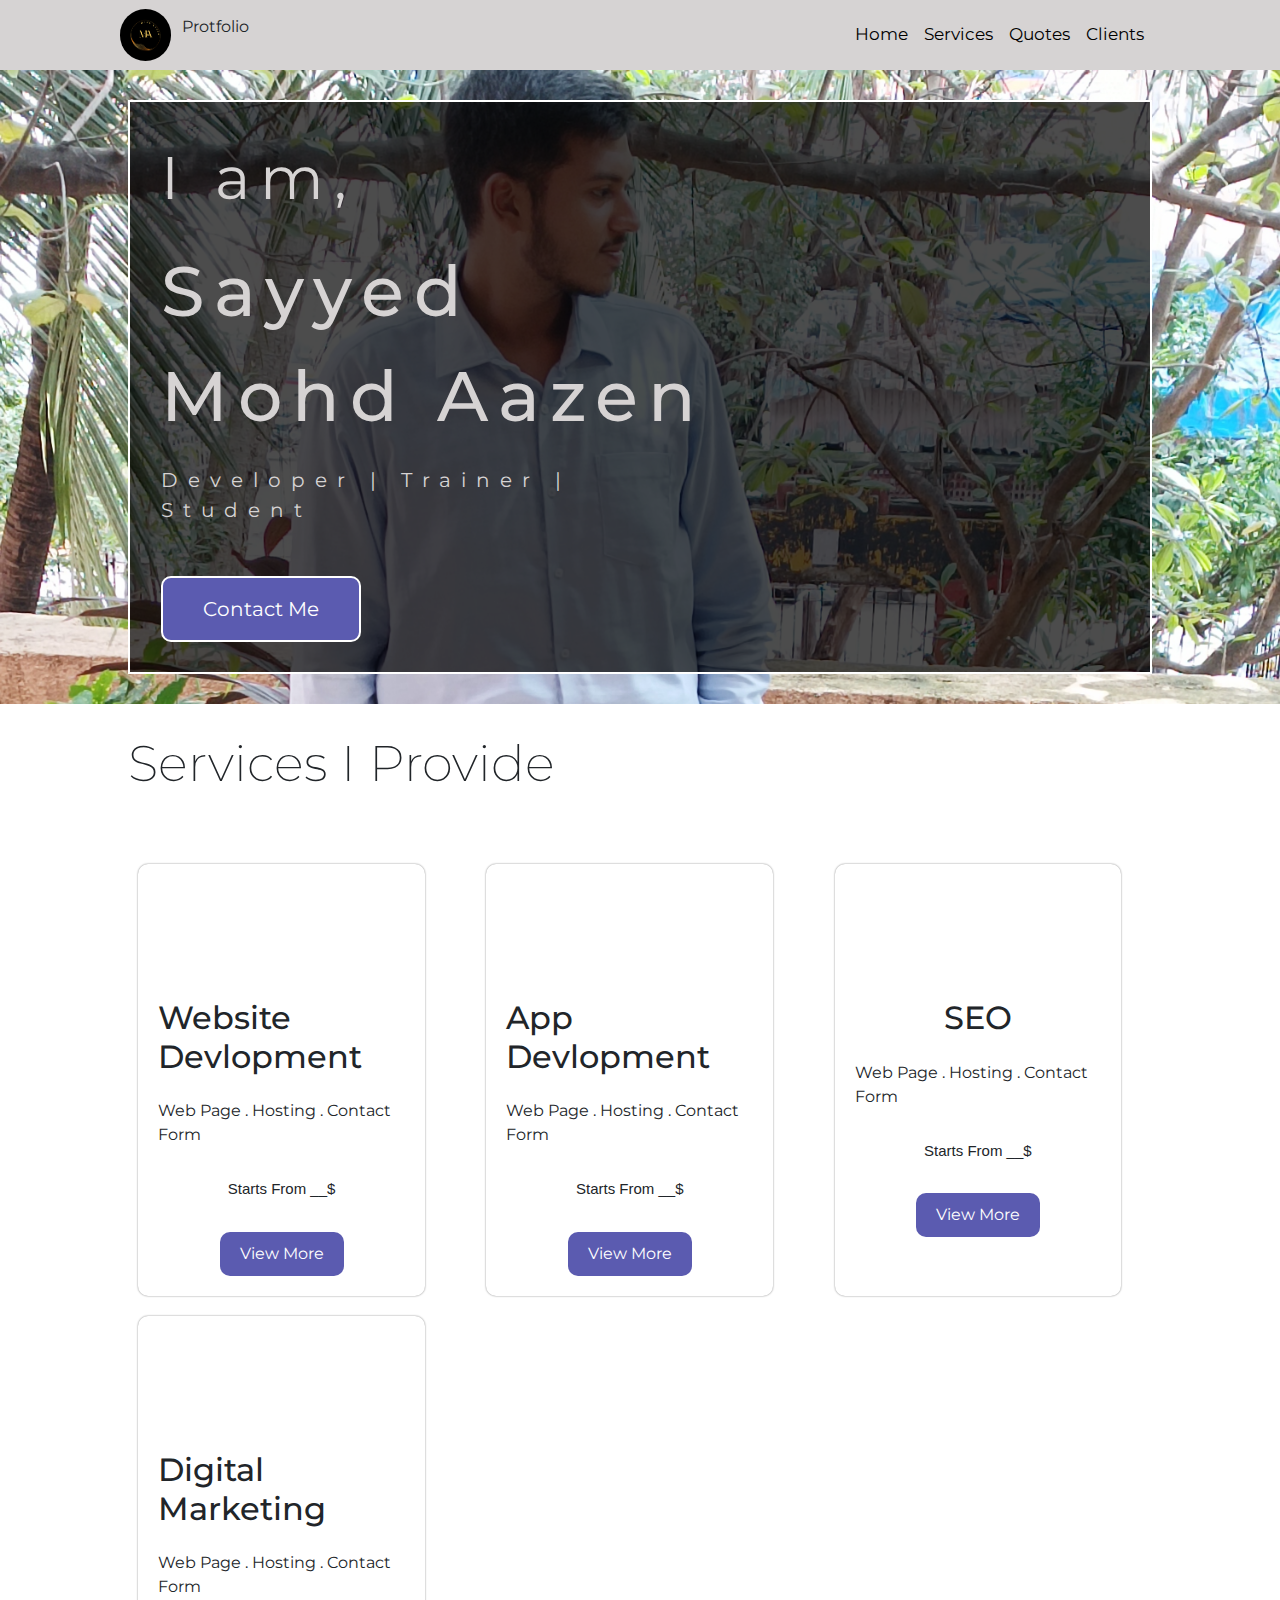
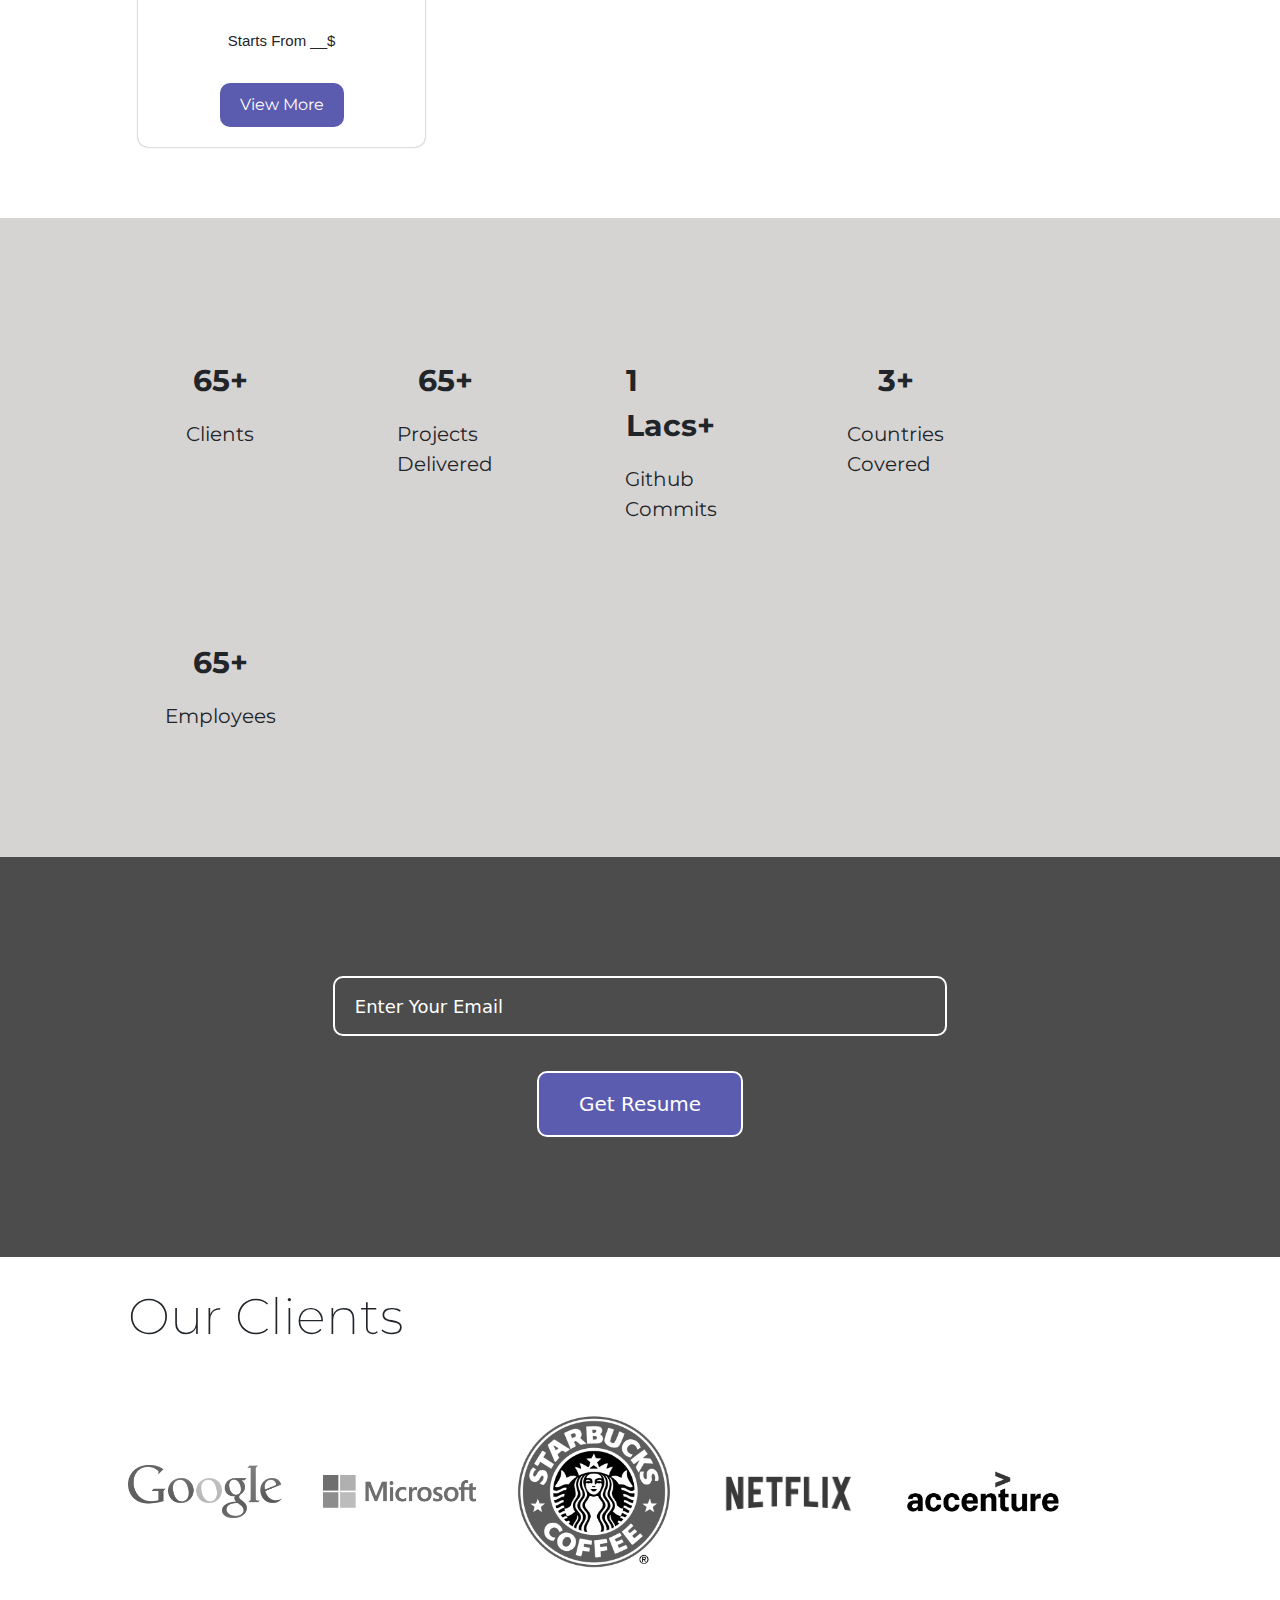
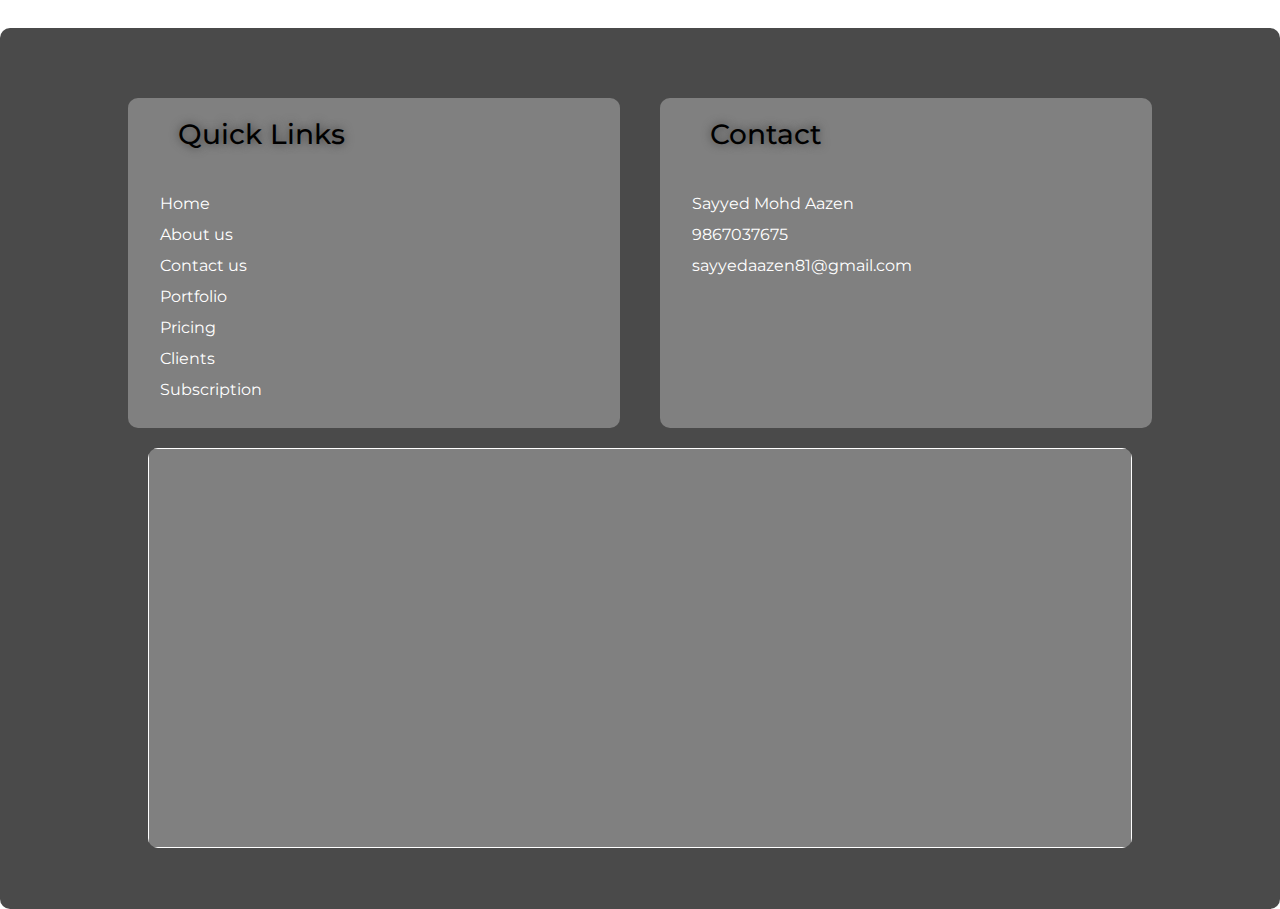
<file: index.html>
<!DOCTYPE html>
<html lang="en">
  <head>
    <title>Sayyed Mohd Aazen</title>
    <link
      rel="stylesheet"
      href="https://cdnjs.cloudflare.com/ajax/libs/font-awesome/6.4.2/css/all.min.css"
      integrity="sha512-z3gLpd7yknf1YoNbCzqRKc4qyor8gaKU1qmn+CShxbuBusANI9QpRohGBreCFkKxLhei6S9CQXFEbbKuqLg0DA=="
      crossorigin="anonymous"
      referrerpolicy="no-referrer"
    />
    <link
      href="https://cdn.jsdelivr.net/npm/bootstrap@5.3.3/dist/css/bootstrap.min.css"
      rel="stylesheet"
      integrity="sha384-QWTKZyjpPEjISv5WaRU9OFeRpok6YctnYmDr5pNlyT2bRjXh0JMhjY6hW+ALEwIH"
      crossorigin="anonymous"
    />
    <link rel="stylesheet" href="portfolio.css" />
    <link rel="icon" href="./images/logo.png" />
    <link rel="manifest" href="manifest.json" />
  </head>
  <body>


    <nav class="navbar navbar-expand-lg bg-body-tertiary extra-space">
      <div class="container-fluid updated-nav">
        <div class="logo">
          <img src="./images/1.png" alt="logo" />
          <p>Protfolio</p>
        </div>
        <button
          class="navbar-toggler"
          type="button"
          data-bs-toggle="collapse"
          data-bs-target="#navbarSupportedContent"
          aria-controls="navbarSupportedContent"
          aria-expanded="false"
          aria-label="Toggle navigation"
        >
          <span class="navbar-toggler-icon"></span>
        </button>
        <div class="collapse navbar-collapse" id="navbarSupportedContent">
          <ul class="navbar-nav me-auto mb-2 mb-lg-0"></ul>
          <form class="d-flex" role="search">
            <ul class="navbar-nav me-auto mb-2 mb-lg-0 nav-links">
              <li class="nav-item">
                <a class="nav-link active" aria-current="page" href="#">Home</a>
              </li>
              <li class="nav-item">
                <a class="nav-link active" aria-current="page" href="#"
                  >Services</a
                >
              </li>
              <li class="nav-item">
                <a class="nav-link active" aria-current="page" href="#"
                  >Quotes</a
                >
              </li>
              <li class="nav-item">
                <a class="nav-link active" aria-current="page" href="#"
                  >Clients</a
                >
              </li>
            </ul>
            
          </form>
        </div>
      </div>
    </nav>
    <!-- banner -->
    <section class="banner">
      <div class="overlay1">
        <div class="details">
          <p class="t1">I am,</p>
          <p class="t2">Sayyed Mohd Aazen</p>
          <p class="desc">Developer | Trainer | Student</p>
          <button class="cta" id="callButton">Contact Me</button>
        </div>
      </div>
        <div class="person">
          <img src="./images/pic1.jpg" id="pi" class="person-img" alt="" />
        </div>
    </section>
    <!-- services -->
    <section class="services">
      <h1 class="section-title">Services I Provide</h1>
      <div class="section-child">
        <div class="service">
          <i class="fa-solid fa-laptop icon"></i>
          <h2>Website Devlopment</h2>
          <p>Web Page . Hosting . Contact Form</p>
          <p class="service-text">Starts From __$</p>
          <button class="service-btn">View More</button>
        </div>

        <div class="service">
          <i class="fa-brands fa-app-store-ios icon"></i>
          <h2>App Devlopment</h2>
          <p>Web Page . Hosting . Contact Form</p>
          <p class="service-text">Starts From __$</p>
          <button class="service-btn">View More</button>
        </div>

        <div class="service">
          <i class="fa-brands fa-google icon"></i>
          <h2>SEO</h2>
          <p>Web Page . Hosting . Contact Form</p>
          <p class="service-text">Starts From __$</p>
          <button class="service-btn">View More</button>
        </div>
        <div class="service">
          <i class="fa-brands fa-instagram icon"></i>
          <h2>Digital Marketing</h2>
          <p>Web Page . Hosting . Contact Form</p>
          <p class="service-text">Starts From __$</p>
          <button class="service-btn">View More</button>
        </div>
      </div>
    </section>
    <!-- achievements -->

    <section class="achievements">
      <div class="section-child achievements-child" id="sca">
        <div class="achievement">
          <p class="number" id="number1">200</p>
          <p class="tag">Clients</p>
        </div>
        <div class="achievement">
          <p class="number" id="number2">370</p>
          <p class="tag">Projects Delivered</p>
        </div>
        <div class="achievement">
          <p class="number" id="number3">3</p>
          <p class="tag">Github Commits</p>
        </div>
        <div class="achievement">
          <p class="number" id="number4">20</p>
          <p class="tag">Countries Covered</p>
        </div>
        <div class="achievement">
          <p class="number" id="number5">600</p>
          <p class="tag">Employees</p>
        </div>
      </div>
    </section>

    <!-- quotes -->
    <section class="quote">
      <div class="overlay">
        <div class="quote-area">
          <input type="text" class="inp-email" placeholder="Enter Your Email" />
          <button class="cta" id="downloadButton">Get Resume</button>
        </div>
      </div>
    </section>

    <!-- clients -->
    <section class="clients">
      <h1 class="section-title">Our Clients</h1>
      <div class="section-child clients-section-child">
        <img src="./images/google.png" class="clients-img" alt="google" />
        <img src="./images/Micro.png" class="clients-img" alt="microsoft" />
        <img src="./images/stb.png" class="clients-img" alt="stb" />
        <img src="./images/Netflix.png" class="clients-img" alt="netflix" />
        <img src="./images/accenture.png" class="clients-img" alt="accenture" />
      </div>
    </section>

    <!-- footer -->
    <footer class="footer">
      <div class="section-child">
        <div class="footer-child">
          <h3>Quick Links</h3>
          <ul class="footer-list">
            <li>Home</li>
            <li>About us</li>
            <li>Contact us</li>
            <li>Portfolio</li>
            <li>Pricing</li>
            <li>Clients</li>
            <li>Subscription</li>
          </ul>
        </div>
        <div class="footer-child">
          <h3>Contact</h3>
          <ul class="footer-list">
            <li>Sayyed Mohd Aazen</li>
            <li>9867037675</li>
            <li>sayyedaazen81@gmail.com</li>
          </ul>
        </div>
        <div class="footer-child map">
          <iframe
            src="https://www.google.com/maps/embed?pb=!1m18!1m12!1m3!1d280.6662993041727!2d73.02214022075127!3d19.186692282336796!2m3!1f0!2f0!3f0!3m2!1i1024!2i768!4f13.1!3m3!1m2!1s0x3be7bf1e98f38e7b%3A0x16b89c191737456c!2sDharam%20Palace%20Building!5e0!3m2!1sen!2sin!4v1696085187907!5m2!1sen!2sin"
            width="100%"
            height="100%"
            style="border: 1px solid"
          ></iframe>
        </div>
      </div>
    </footer>

    <script
      src="https://cdn.jsdelivr.net/npm/bootstrap@5.3.3/dist/js/bootstrap.bundle.min.js"
      integrity="sha384-YvpcrYf0tY3lHB60NNkmXc5s9fDVZLESaAA55NDzOxhy9GkcIdslK1eN7N6jIeHz"
      crossorigin="anonymous"
    ></script>
    <script src="portfolio.js"></script>
    <script src="serviceworker.js"></script>
    <script>
      window.addEventListener("load", () => {
        registerSW();
      });

      // Register the Service Worker
      async function registerSW() {
        if ("serviceWorker" in navigator) {
          try {
            await navigator.serviceWorker.register("serviceworker.js");
          } catch (e) {
            console.log("SW registration failed");
          }
        }
      }
    </script>
  </body>
</html>
</file>
<file: portfolio.css>
@import url("https://fonts.googleapis.com/css2?family=Borel&family=Montserrat:ital,wght@0,100;0,200;0,300;0,400;0,500;0,600;0,700;0,900;1,100;1,200;1,300;1,400;1,500;1,600;1,700;1,800;1,900&family=Pacifico&family=Poppins:ital,wght@0,100;0,200;0,300;0,400;0,500;0,600;1,100;1,200;1,300;1,400;1,500&display=swap");

* {
  margin: 0;
  padding: 0;
  box-sizing: border-box;
}
/* header */
.header {
  width: 100%;
  background-color: #d6d3d3;
  height: 100px;
  display: flex;
  padding-top: 2%;
  padding-left: 10%;
  padding-right: 10%;
  box-sizing: border-box;
  justify-content: space-between;
}
.updated-nav {
  width: 100%;
  background-color: #d6d3d3;
  display: flex;
  padding-top: 0;
  padding-left: 10%;
  padding-right: 10%;
  height: auto;
}
.extra-space{
  padding: 0;
}
.logo {
  width: 10%;
  height: 70px;
  display: flex;
  justify-content: center;
  align-items: center;
  font-family: "Montserrat", sans-serif;
}
.logo img {
  width: 50%;
  border-radius: 50%;
  margin: 10%;
}
.nav {
  width: 30%;
  height: 70px;
}

.nav-links {
  width: 100%;
  height: 70px;
  list-style-type: none;
  display: flex;
  align-items: center;
  justify-content: space-between;
  font-family: "Montserrat", sans-serif;
  font-size: 17px;
  cursor: pointer;
  box-sizing: border-box;
}

.nav-links li:hover {
  box-sizing: border-box;
  background-color: #9e9d9d;
  padding: 10px;
  border-radius: 10px;
}
/* banner */

.banner {
  width: 100%;
  /* height: 500px; */
  height: 60%;
  background-color: #d6d3d3;
  padding: 30px /*top bottom*/ 10%; /*right left*/
  display: flex;
  align-items: center;
  /* border: 1px solid black; */
}
.details {
  width: 60%;
  background-color: #d6d3d3;
  font-family: "Montserrat", sans-serif;
  display: flex;
  flex-direction: column;
  align-items: start;
  /* border: 1px solid black; */
  letter-spacing: 10px;

}
.t1 {
  font-size: 60px;
}
.t2 {
  font-size: 70px;
  font-weight: 500;
}
.desc {
  font-size: 20px;
}
.cta {
  padding: 16px 40px;
  font-size: 20px;
  margin-top: 35px;
  background-color: #5b5bb0;
  color: white;
  border: 2px solid;
  border-radius: 10px;
  cursor: pointer;
  transition: 1s;
}

.cta:hover {
  background-color: transparent;
  color: #5b5bb0;
}
.person {
  border-radius: 30px;
  overflow: hidden;
  /* border: 1px solid black; */
}

.person-img {
  height: 600px;
}

.services {
  width: 100%;
  padding: 30px 10%;
}

.section-title {
  font-family: "Montserrat", sans-serif;
  font-size: 50px;
  font-weight: 200;
}
.section-child {
  width: 100%;
  padding: 30px 0px;
  margin-top: 30px;
  display: flex;
  column-gap: 4%;
}

.service {
  width: 22%;
  display: flex;
  flex-direction: column; 
  align-items: flex-start;
  padding: 20px;
  font-family: "Montserrat", sans-serif;
  row-gap: 15px;
  box-shadow: 0 0 2px gray;
  border-radius: 10px;
  overflow: hidden;
}

.icon {
  color: gray;
  padding: 50px;
  font-size: 70px;
  align-self: center;
}
.service-text {
  font-size: 15px;
  font-family: "Segoe UI", sans-serif;
}
.service-btn {
  padding: 10px 20px;
  background-color: #5b5bb0;
  color: white;
  border: none;
  border-radius: 10px;
}

.achievements {
  padding: 30px 10%;
  background-color: #d6d3d3;
  font-family: "Montserrat", sans-serif;
}
.achievement {
  width: 18%;
  padding: 50px;
  display: flex;
  flex-direction: column;
  align-items: center;
}

.achievements-child {
  column-gap: 2.5%;
}
.number {
  font-size: 30px;
  font-weight: bold;
}
.tag {
  font-size: 20px;
}

.quote {
  width: 100%;
  height: 400px;
  background-size: cover;
  background-image: url(https://images.pexels.com/photos/39284/macbook-apple-imac-computer-39284.jpeg?auto=compress&cs=tinysrgb&w=1260&h=750&dpr=1);
}

.overlay {
  width: 100%;
  height: 100%;
  padding: 30px 10%;
  background-color: rgba(0, 0, 0, 0.7);
  display: flex;
  align-items: center;
}

.quote-area {
  width: 100%;
  padding: 30px 0;
  display: flex;
  flex-direction: column;
  align-items: center;
}

.inp-email {
  width: 60%;
  height: 60px;
  border: 2px solid white;
  font-size: 18px;
  text-indent: 20px;
  border-radius: 10px;
  outline: none;
  color: white;
  background-color: transparent;
}

::placeholder {
  color: white;
}

.clients {
  width: 100%;
  padding: 30px 10%;
  display: flex;
  flex-direction: column;
}

.clients-section-child {
  column-gap: 5%;
  flex-wrap: wrap;
  align-items: center;
}

.clients-img {
  width: 15%;
  filter: grayscale(1);
  transition: 0.3s;
}
.clients-img:hover {
  filter: grayscale(0);
  transform: scale(1.2);
}

.footer {
  width: 100%;
  padding: 10px 10%;
  background-color: #4a4a4a;
  font-family: "Montserrat", sans-serif;
  color: white;
  row-gap: 2%;
  border-radius: 10px;
}

.footer-child {
  width: 25%;
  background-color: gray;
  padding-bottom: 10px;
  display: flex;
  flex-direction: column;
  border-radius: 10px;

}
.footer h3 {
  color: black;
  margin-bottom: 20px;
  padding: 20px 50px;
  text-shadow: 0 0 10px #393939;
}

.footer-list {
  list-style-type: none;
  display: flex;
  flex-direction: column;
  row-gap: 7px;
  text-wrap: wrap;
  overflow: hidden;
}

.map {
  width: 46%;
  border-radius: 10px;
  overflow: hidden;
}

/* Changes */


@media screen and (max-width:1350px) {
  .section-child {
    /* border: 1px solid black; */
    width: 100%;
    padding: 30px 0px;
    margin-top: 30px;
    display: flex;
    flex-wrap: wrap;
    column-gap: 4%;
    
  }
  
  .service {
    width: 28%;
    margin: 1%;
    align-items: center;
  }
 
  .footer-child {
    width:48%;
  }

  .map {
    width: 100%;
    margin: 2%;
    padding:0;
    height: 400px;
  }
}

@media screen and (max-width:1280px) {
  .banner {
    background-image: url(./images/pic3.jpg);
    background-size: cover;
  }
  
  .overlay1 {
    border: 2px solid rgb(255, 255, 255);
    width: 100%;
    background-color: rgba(0, 0, 0, 0.7);
    display: flex;
    align-items: center;
  }
  .person{
    display: none;
  }
  .details{
    background-color: transparent;
    color: #d6d3d3;
    padding: 3%;
  }
}


@media screen and (max-width:1080px) {
  .service {
    width: 45%;
    margin: 1%;
    align-items: center;

  }
}

@media screen and (max-width:936px) {
  .service {
    width: 95%;
    align-items: center;
    margin: 1%;
  }
}


@media screen and (max-width:700px) {
  .footer-child {
    width:90%;
    margin: 2%;
  }
}
</file>
